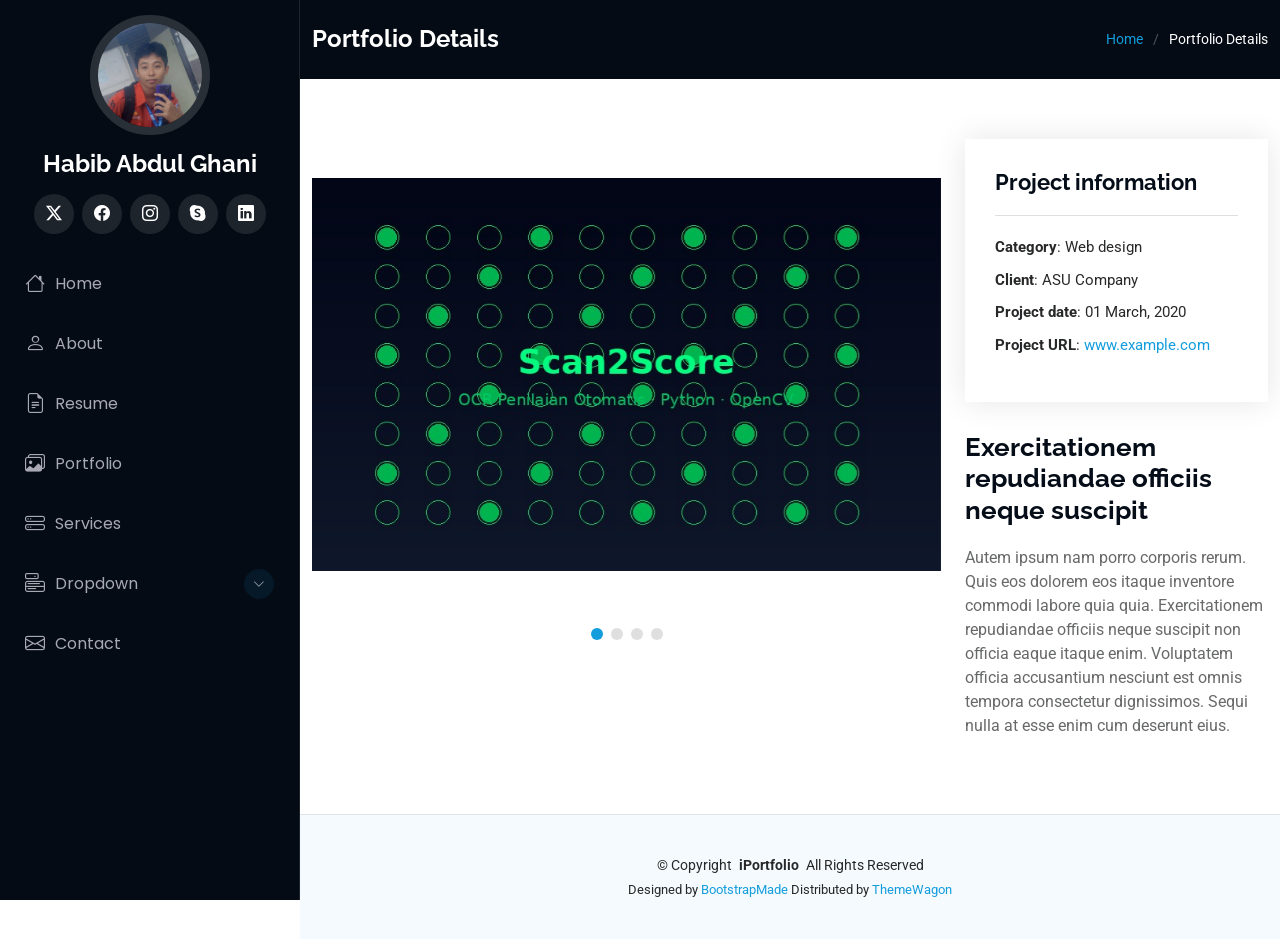
<file: portfolio-details.html>
<!DOCTYPE html>
<html lang="en">

<head>
  <meta charset="utf-8">
  <meta content="width=device-width, initial-scale=1.0" name="viewport">
  <title>Portfolio Details - iPortfolio Bootstrap Template</title>
  <meta content="" name="description">
  <meta content="" name="keywords">

  <!-- Favicons -->
  <link href="assets/img/favicon.png" rel="icon">
  <link href="assets/img/apple-touch-icon.png" rel="apple-touch-icon">

  <!-- Fonts -->
  <link href="https://fonts.googleapis.com" rel="preconnect">
  <link href="https://fonts.gstatic.com" rel="preconnect" crossorigin>
  <link href="https://fonts.googleapis.com/css2?family=Roboto:ital,wght@0,100;0,300;0,400;0,500;0,700;0,900;1,100;1,300;1,400;1,500;1,700;1,900&family=Poppins:ital,wght@0,100;0,200;0,300;0,400;0,500;0,600;0,700;0,800;0,900;1,100;1,200;1,300;1,400;1,500;1,600;1,700;1,800;1,900&family=Raleway:ital,wght@0,100;0,200;0,300;0,400;0,500;0,600;0,700;0,800;0,900;1,100;1,200;1,300;1,400;1,500;1,600;1,700;1,800;1,900&display=swap" rel="stylesheet">

  <!-- Vendor CSS Files -->
  <link href="assets/vendor/bootstrap/css/bootstrap.min.css" rel="stylesheet">
  <link href="assets/vendor/bootstrap-icons/bootstrap-icons.css" rel="stylesheet">
  <link href="assets/vendor/aos/aos.css" rel="stylesheet">
  <link href="assets/vendor/glightbox/css/glightbox.min.css" rel="stylesheet">
  <link href="assets/vendor/swiper/swiper-bundle.min.css" rel="stylesheet">

  <!-- Main CSS File -->
  <link href="assets/css/main.css" rel="stylesheet">

  <!-- =======================================================
  * Template Name: iPortfolio
  * Template URL: https://bootstrapmade.com/iportfolio-bootstrap-portfolio-websites-template/
  * Updated: Jun 29 2024 with Bootstrap v5.3.3
  * Author: BootstrapMade.com
  * License: https://bootstrapmade.com/license/
  ======================================================== -->
</head>

<body class="portfolio-details-page">

  <header id="header" class="header dark-background d-flex flex-column">
    <i class="header-toggle d-xl-none bi bi-list"></i>

    <div class="profile-img">
      <img src="assets/img/my-profile-img.jpg" alt="" class="img-fluid rounded-circle">
    </div>

    <a href="index.html" class="logo d-flex align-items-center justify-content-center">
      <!-- Uncomment the line below if you also wish to use an image logo -->
      <!-- <img src="assets/img/logo.png" alt=""> -->
      <h1 class="sitename">Habib Abdul Ghani</h1>
    </a>

    <div class="social-links text-center">
      <a href="#" class="twitter"><i class="bi bi-twitter-x"></i></a>
      <a href="#" class="facebook"><i class="bi bi-facebook"></i></a>
      <a href="#" class="instagram"><i class="bi bi-instagram"></i></a>
      <a href="#" class="google-plus"><i class="bi bi-skype"></i></a>
      <a href="#" class="linkedin"><i class="bi bi-linkedin"></i></a>
    </div>

    <nav id="navmenu" class="navmenu">
      <ul>
        <li><a href="#hero"><i class="bi bi-house navicon"></i>Home</a></li>
        <li><a href="#about"><i class="bi bi-person navicon"></i> About</a></li>
        <li><a href="#resume"><i class="bi bi-file-earmark-text navicon"></i> Resume</a></li>
        <li><a href="#portfolio"><i class="bi bi-images navicon"></i> Portfolio</a></li>
        <li><a href="#services"><i class="bi bi-hdd-stack navicon"></i> Services</a></li>
        <li class="dropdown"><a href="#"><i class="bi bi-menu-button navicon"></i> <span>Dropdown</span> <i class="bi bi-chevron-down toggle-dropdown"></i></a>
          <ul>
            <li><a href="#">Dropdown 1</a></li>
            <li class="dropdown"><a href="#"><span>Deep Dropdown</span> <i class="bi bi-chevron-down toggle-dropdown"></i></a>
              <ul>
                <li><a href="#">Deep Dropdown 1</a></li>
                <li><a href="#">Deep Dropdown 2</a></li>
                <li><a href="#">Deep Dropdown 3</a></li>
                <li><a href="#">Deep Dropdown 4</a></li>
                <li><a href="#">Deep Dropdown 5</a></li>
              </ul>
            </li>
            <li><a href="#">Dropdown 2</a></li>
            <li><a href="#">Dropdown 3</a></li>
            <li><a href="#">Dropdown 4</a></li>
          </ul>
        </li>
        <li><a href="#contact"><i class="bi bi-envelope navicon"></i> Contact</a></li>
      </ul>
    </nav>

  </header>

  <main class="main">

    <!-- Page Title -->
    <div class="page-title dark-background">
      <div class="container d-lg-flex justify-content-between align-items-center">
        <h1 class="mb-2 mb-lg-0">Portfolio Details</h1>
        <nav class="breadcrumbs">
          <ol>
            <li><a href="index.html">Home</a></li>
            <li class="current">Portfolio Details</li>
          </ol>
        </nav>
      </div>
    </div><!-- End Page Title -->

    <!-- Portfolio Details Section -->
    <section id="portfolio-details" class="portfolio-details section">

      <div class="container" data-aos="fade-up" data-aos-delay="100">

        <div class="row gy-4">

          <div class="col-lg-8">
            <div class="portfolio-details-slider swiper init-swiper">

              <script type="application/json" class="swiper-config">
                {
                  "loop": true,
                  "speed": 600,
                  "autoplay": {
                    "delay": 5000
                  },
                  "slidesPerView": "auto",
                  "pagination": {
                    "el": ".swiper-pagination",
                    "type": "bullets",
                    "clickable": true
                  }
                }
              </script>

              <div class="swiper-wrapper align-items-center">

                <div class="swiper-slide">
                  <img src="assets/img/portfolio/app-1.jpg" alt="">
                </div>

                <div class="swiper-slide">
                  <img src="assets/img/portfolio/product-1.jpg" alt="">
                </div>

                <div class="swiper-slide">
                  <img src="assets/img/portfolio/branding-1.jpg" alt="">
                </div>

                <div class="swiper-slide">
                  <img src="assets/img/portfolio/books-1.jpg" alt="">
                </div>

              </div>
              <div class="swiper-pagination"></div>
            </div>
          </div>

          <div class="col-lg-4">
            <div class="portfolio-info" data-aos="fade-up" data-aos-delay="200">
              <h3>Project information</h3>
              <ul>
                <li><strong>Category</strong>: Web design</li>
                <li><strong>Client</strong>: ASU Company</li>
                <li><strong>Project date</strong>: 01 March, 2020</li>
                <li><strong>Project URL</strong>: <a href="#">www.example.com</a></li>
              </ul>
            </div>
            <div class="portfolio-description" data-aos="fade-up" data-aos-delay="300">
              <h2>Exercitationem repudiandae officiis neque suscipit</h2>
              <p>
                Autem ipsum nam porro corporis rerum. Quis eos dolorem eos itaque inventore commodi labore quia quia. Exercitationem repudiandae officiis neque suscipit non officia eaque itaque enim. Voluptatem officia accusantium nesciunt est omnis tempora consectetur dignissimos. Sequi nulla at esse enim cum deserunt eius.
              </p>
            </div>
          </div>

        </div>

      </div>

    </section><!-- /Portfolio Details Section -->

  </main>

  <footer id="footer" class="footer position-relative light-background">

    <div class="container">
      <div class="copyright text-center ">
        <p>© <span>Copyright</span> <strong class="px-1 sitename">iPortfolio</strong> <span>All Rights Reserved</span></p>
      </div>
      <div class="credits">
        <!-- All the links in the footer should remain intact. -->
        <!-- You can delete the links only if you've purchased the pro version. -->
        <!-- Licensing information: https://bootstrapmade.com/license/ -->
        <!-- Purchase the pro version with working PHP/AJAX contact form: [buy-url] -->
        Designed by <a href="https://bootstrapmade.com/">BootstrapMade</a> Distributed by <a href="https://themewagon.com">ThemeWagon</a>
      </div>
    </div>

  </footer>

  <!-- Scroll Top -->
  <a href="#" id="scroll-top" class="scroll-top d-flex align-items-center justify-content-center"><i class="bi bi-arrow-up-short"></i></a>

  <!-- Preloader -->
  <div id="preloader"></div>

  <!-- Vendor JS Files -->
  <script src="assets/vendor/bootstrap/js/bootstrap.bundle.min.js"></script>
  <script src="assets/vendor/php-email-form/validate.js"></script>
  <script src="assets/vendor/aos/aos.js"></script>
  <script src="assets/vendor/typed.js/typed.umd.js"></script>
  <script src="assets/vendor/purecounter/purecounter_vanilla.js"></script>
  <script src="assets/vendor/waypoints/noframework.waypoints.js"></script>
  <script src="assets/vendor/glightbox/js/glightbox.min.js"></script>
  <script src="assets/vendor/imagesloaded/imagesloaded.pkgd.min.js"></script>
  <script src="assets/vendor/isotope-layout/isotope.pkgd.min.js"></script>
  <script src="assets/vendor/swiper/swiper-bundle.min.js"></script>

  <!-- Main JS File -->
  <script src="assets/js/main.js"></script>

</body>

</html>
</file>
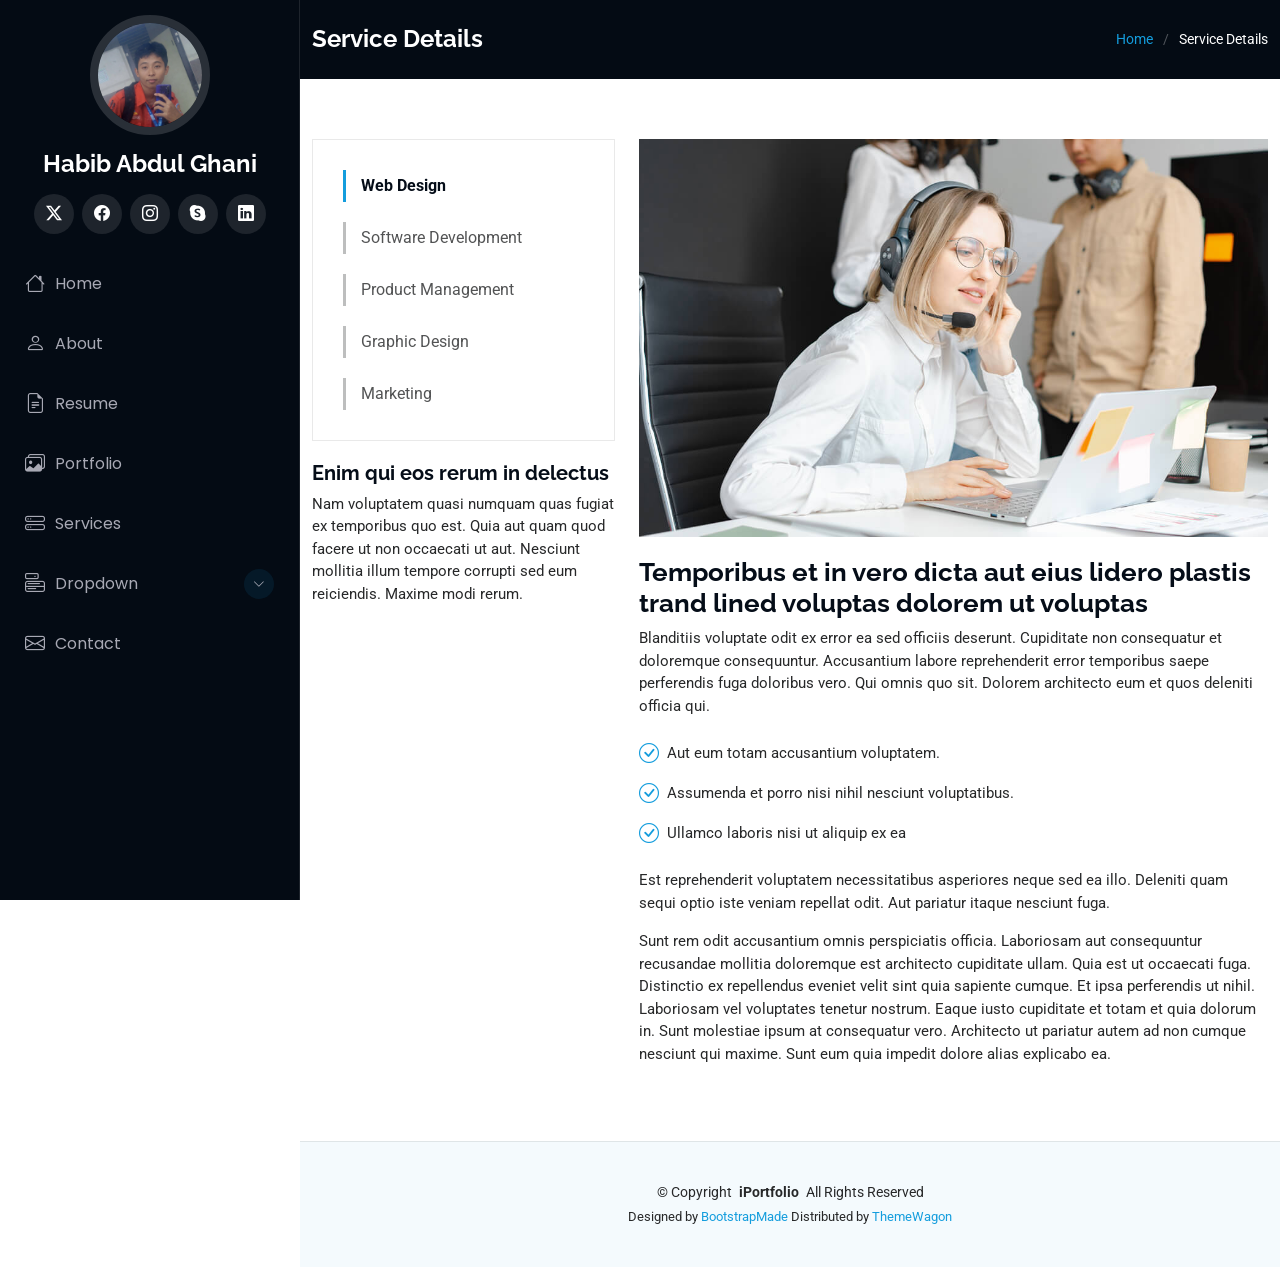
<file: service-details.html>
<!DOCTYPE html>
<html lang="en">

<head>
  <meta charset="utf-8">
  <meta content="width=device-width, initial-scale=1.0" name="viewport">
  <title>Service Details - iPortfolio Bootstrap Template</title>
  <meta content="" name="description">
  <meta content="" name="keywords">

  <!-- Favicons -->
  <link href="assets/img/favicon.png" rel="icon">
  <link href="assets/img/apple-touch-icon.png" rel="apple-touch-icon">

  <!-- Fonts -->
  <link href="https://fonts.googleapis.com" rel="preconnect">
  <link href="https://fonts.gstatic.com" rel="preconnect" crossorigin>
  <link href="https://fonts.googleapis.com/css2?family=Roboto:ital,wght@0,100;0,300;0,400;0,500;0,700;0,900;1,100;1,300;1,400;1,500;1,700;1,900&family=Poppins:ital,wght@0,100;0,200;0,300;0,400;0,500;0,600;0,700;0,800;0,900;1,100;1,200;1,300;1,400;1,500;1,600;1,700;1,800;1,900&family=Raleway:ital,wght@0,100;0,200;0,300;0,400;0,500;0,600;0,700;0,800;0,900;1,100;1,200;1,300;1,400;1,500;1,600;1,700;1,800;1,900&display=swap" rel="stylesheet">

  <!-- Vendor CSS Files -->
  <link href="assets/vendor/bootstrap/css/bootstrap.min.css" rel="stylesheet">
  <link href="assets/vendor/bootstrap-icons/bootstrap-icons.css" rel="stylesheet">
  <link href="assets/vendor/aos/aos.css" rel="stylesheet">
  <link href="assets/vendor/glightbox/css/glightbox.min.css" rel="stylesheet">
  <link href="assets/vendor/swiper/swiper-bundle.min.css" rel="stylesheet">

  <!-- Main CSS File -->
  <link href="assets/css/main.css" rel="stylesheet">

  <!-- =======================================================
  * Template Name: iPortfolio
  * Template URL: https://bootstrapmade.com/iportfolio-bootstrap-portfolio-websites-template/
  * Updated: Jun 29 2024 with Bootstrap v5.3.3
  * Author: BootstrapMade.com
  * License: https://bootstrapmade.com/license/
  ======================================================== -->
</head>

<body class="service-details-page">

  <header id="header" class="header dark-background d-flex flex-column">
    <i class="header-toggle d-xl-none bi bi-list"></i>

    <div class="profile-img">
      <img src="assets/img/my-profile-img.jpg" alt="" class="img-fluid rounded-circle">
    </div>

    <a href="index.html" class="logo d-flex align-items-center justify-content-center">
      <!-- Uncomment the line below if you also wish to use an image logo -->
      <!-- <img src="assets/img/logo.png" alt=""> -->
      <h1 class="sitename">Habib Abdul Ghani</h1>
    </a>

    <div class="social-links text-center">
      <a href="#" class="twitter"><i class="bi bi-twitter-x"></i></a>
      <a href="#" class="facebook"><i class="bi bi-facebook"></i></a>
      <a href="#" class="instagram"><i class="bi bi-instagram"></i></a>
      <a href="#" class="google-plus"><i class="bi bi-skype"></i></a>
      <a href="#" class="linkedin"><i class="bi bi-linkedin"></i></a>
    </div>

    <nav id="navmenu" class="navmenu">
      <ul>
        <li><a href="#hero"><i class="bi bi-house navicon"></i>Home</a></li>
        <li><a href="#about"><i class="bi bi-person navicon"></i> About</a></li>
        <li><a href="#resume"><i class="bi bi-file-earmark-text navicon"></i> Resume</a></li>
        <li><a href="#portfolio"><i class="bi bi-images navicon"></i> Portfolio</a></li>
        <li><a href="#services"><i class="bi bi-hdd-stack navicon"></i> Services</a></li>
        <li class="dropdown"><a href="#"><i class="bi bi-menu-button navicon"></i> <span>Dropdown</span> <i class="bi bi-chevron-down toggle-dropdown"></i></a>
          <ul>
            <li><a href="#">Dropdown 1</a></li>
            <li class="dropdown"><a href="#"><span>Deep Dropdown</span> <i class="bi bi-chevron-down toggle-dropdown"></i></a>
              <ul>
                <li><a href="#">Deep Dropdown 1</a></li>
                <li><a href="#">Deep Dropdown 2</a></li>
                <li><a href="#">Deep Dropdown 3</a></li>
                <li><a href="#">Deep Dropdown 4</a></li>
                <li><a href="#">Deep Dropdown 5</a></li>
              </ul>
            </li>
            <li><a href="#">Dropdown 2</a></li>
            <li><a href="#">Dropdown 3</a></li>
            <li><a href="#">Dropdown 4</a></li>
          </ul>
        </li>
        <li><a href="#contact"><i class="bi bi-envelope navicon"></i> Contact</a></li>
      </ul>
    </nav>

  </header>

  <main class="main">

    <!-- Page Title -->
    <div class="page-title dark-background">
      <div class="container d-lg-flex justify-content-between align-items-center">
        <h1 class="mb-2 mb-lg-0">Service Details</h1>
        <nav class="breadcrumbs">
          <ol>
            <li><a href="index.html">Home</a></li>
            <li class="current">Service Details</li>
          </ol>
        </nav>
      </div>
    </div><!-- End Page Title -->

    <!-- Service Details Section -->
    <section id="service-details" class="service-details section">

      <div class="container">

        <div class="row gy-4">

          <div class="col-lg-4" data-aos="fade-up" data-aos-delay="100">
            <div class="services-list">
              <a href="#" class="active">Web Design</a>
              <a href="#">Software Development</a>
              <a href="#">Product Management</a>
              <a href="#">Graphic Design</a>
              <a href="#">Marketing</a>
            </div>

            <h4>Enim qui eos rerum in delectus</h4>
            <p>Nam voluptatem quasi numquam quas fugiat ex temporibus quo est. Quia aut quam quod facere ut non occaecati ut aut. Nesciunt mollitia illum tempore corrupti sed eum reiciendis. Maxime modi rerum.</p>
          </div>

          <div class="col-lg-8" data-aos="fade-up" data-aos-delay="200">
            <img src="assets/img/services.jpg" alt="" class="img-fluid services-img">
            <h3>Temporibus et in vero dicta aut eius lidero plastis trand lined voluptas dolorem ut voluptas</h3>
            <p>
              Blanditiis voluptate odit ex error ea sed officiis deserunt. Cupiditate non consequatur et doloremque consequuntur. Accusantium labore reprehenderit error temporibus saepe perferendis fuga doloribus vero. Qui omnis quo sit. Dolorem architecto eum et quos deleniti officia qui.
            </p>
            <ul>
              <li><i class="bi bi-check-circle"></i> <span>Aut eum totam accusantium voluptatem.</span></li>
              <li><i class="bi bi-check-circle"></i> <span>Assumenda et porro nisi nihil nesciunt voluptatibus.</span></li>
              <li><i class="bi bi-check-circle"></i> <span>Ullamco laboris nisi ut aliquip ex ea</span></li>
            </ul>
            <p>
              Est reprehenderit voluptatem necessitatibus asperiores neque sed ea illo. Deleniti quam sequi optio iste veniam repellat odit. Aut pariatur itaque nesciunt fuga.
            </p>
            <p>
              Sunt rem odit accusantium omnis perspiciatis officia. Laboriosam aut consequuntur recusandae mollitia doloremque est architecto cupiditate ullam. Quia est ut occaecati fuga. Distinctio ex repellendus eveniet velit sint quia sapiente cumque. Et ipsa perferendis ut nihil. Laboriosam vel voluptates tenetur nostrum. Eaque iusto cupiditate et totam et quia dolorum in. Sunt molestiae ipsum at consequatur vero. Architecto ut pariatur autem ad non cumque nesciunt qui maxime. Sunt eum quia impedit dolore alias explicabo ea.
            </p>
          </div>

        </div>

      </div>

    </section><!-- /Service Details Section -->

  </main>

  <footer id="footer" class="footer position-relative light-background">

    <div class="container">
      <div class="copyright text-center ">
        <p>© <span>Copyright</span> <strong class="px-1 sitename">iPortfolio</strong> <span>All Rights Reserved</span></p>
      </div>
      <div class="credits">
        <!-- All the links in the footer should remain intact. -->
        <!-- You can delete the links only if you've purchased the pro version. -->
        <!-- Licensing information: https://bootstrapmade.com/license/ -->
        <!-- Purchase the pro version with working PHP/AJAX contact form: [buy-url] -->
        Designed by <a href="https://bootstrapmade.com/">BootstrapMade</a> Distributed by <a href="https://themewagon.com">ThemeWagon</a>
      </div>
    </div>

  </footer>

  <!-- Scroll Top -->
  <a href="#" id="scroll-top" class="scroll-top d-flex align-items-center justify-content-center"><i class="bi bi-arrow-up-short"></i></a>

  <!-- Preloader -->
  <div id="preloader"></div>

  <!-- Vendor JS Files -->
  <script src="assets/vendor/bootstrap/js/bootstrap.bundle.min.js"></script>
  <script src="assets/vendor/php-email-form/validate.js"></script>
  <script src="assets/vendor/aos/aos.js"></script>
  <script src="assets/vendor/typed.js/typed.umd.js"></script>
  <script src="assets/vendor/purecounter/purecounter_vanilla.js"></script>
  <script src="assets/vendor/waypoints/noframework.waypoints.js"></script>
  <script src="assets/vendor/glightbox/js/glightbox.min.js"></script>
  <script src="assets/vendor/imagesloaded/imagesloaded.pkgd.min.js"></script>
  <script src="assets/vendor/isotope-layout/isotope.pkgd.min.js"></script>
  <script src="assets/vendor/swiper/swiper-bundle.min.js"></script>

  <!-- Main JS File -->
  <script src="assets/js/main.js"></script>

</body>

</html>
</file>
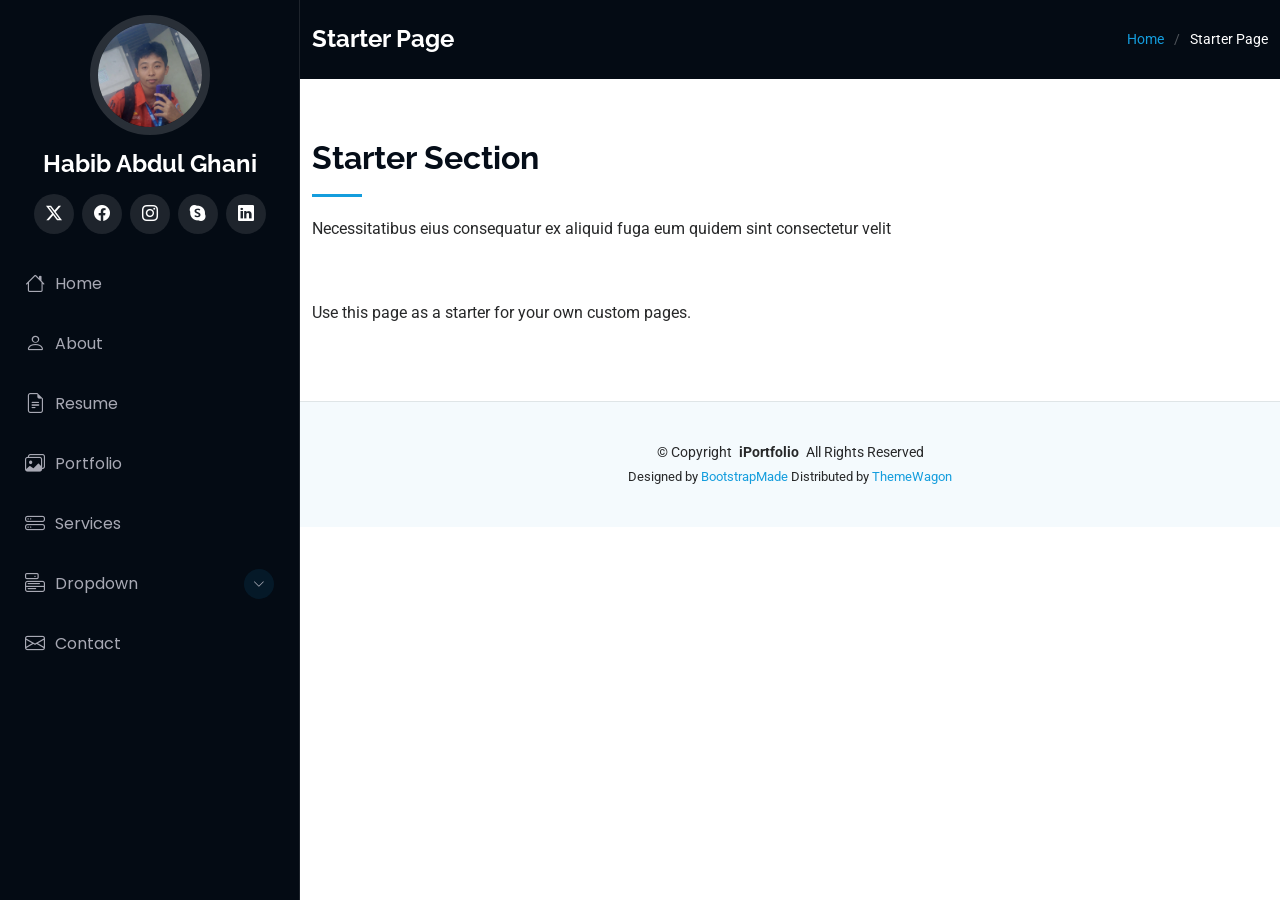
<file: starter-page.html>
<!DOCTYPE html>
<html lang="en">

<head>
  <meta charset="utf-8">
  <meta content="width=device-width, initial-scale=1.0" name="viewport">
  <title>Starter Page - iPortfolio Bootstrap Template</title>
  <meta content="" name="description">
  <meta content="" name="keywords">

  <!-- Favicons -->
  <link href="assets/img/favicon.png" rel="icon">
  <link href="assets/img/apple-touch-icon.png" rel="apple-touch-icon">

  <!-- Fonts -->
  <link href="https://fonts.googleapis.com" rel="preconnect">
  <link href="https://fonts.gstatic.com" rel="preconnect" crossorigin>
  <link href="https://fonts.googleapis.com/css2?family=Roboto:ital,wght@0,100;0,300;0,400;0,500;0,700;0,900;1,100;1,300;1,400;1,500;1,700;1,900&family=Poppins:ital,wght@0,100;0,200;0,300;0,400;0,500;0,600;0,700;0,800;0,900;1,100;1,200;1,300;1,400;1,500;1,600;1,700;1,800;1,900&family=Raleway:ital,wght@0,100;0,200;0,300;0,400;0,500;0,600;0,700;0,800;0,900;1,100;1,200;1,300;1,400;1,500;1,600;1,700;1,800;1,900&display=swap" rel="stylesheet">

  <!-- Vendor CSS Files -->
  <link href="assets/vendor/bootstrap/css/bootstrap.min.css" rel="stylesheet">
  <link href="assets/vendor/bootstrap-icons/bootstrap-icons.css" rel="stylesheet">
  <link href="assets/vendor/aos/aos.css" rel="stylesheet">
  <link href="assets/vendor/glightbox/css/glightbox.min.css" rel="stylesheet">
  <link href="assets/vendor/swiper/swiper-bundle.min.css" rel="stylesheet">

  <!-- Main CSS File -->
  <link href="assets/css/main.css" rel="stylesheet">

  <!-- =======================================================
  * Template Name: iPortfolio
  * Template URL: https://bootstrapmade.com/iportfolio-bootstrap-portfolio-websites-template/
  * Updated: Jun 29 2024 with Bootstrap v5.3.3
  * Author: BootstrapMade.com
  * License: https://bootstrapmade.com/license/
  ======================================================== -->
</head>

<body class="starter-page-page">

  <header id="header" class="header dark-background d-flex flex-column">
    <i class="header-toggle d-xl-none bi bi-list"></i>

    <div class="profile-img">
      <img src="assets/img/my-profile-img.jpg" alt="" class="img-fluid rounded-circle">
    </div>

    <a href="index.html" class="logo d-flex align-items-center justify-content-center">
      <!-- Uncomment the line below if you also wish to use an image logo -->
      <!-- <img src="assets/img/logo.png" alt=""> -->
      <h1 class="sitename">Habib Abdul Ghani</h1>
    </a>

    <div class="social-links text-center">
      <a href="#" class="twitter"><i class="bi bi-twitter-x"></i></a>
      <a href="#" class="facebook"><i class="bi bi-facebook"></i></a>
      <a href="#" class="instagram"><i class="bi bi-instagram"></i></a>
      <a href="#" class="google-plus"><i class="bi bi-skype"></i></a>
      <a href="#" class="linkedin"><i class="bi bi-linkedin"></i></a>
    </div>

    <nav id="navmenu" class="navmenu">
      <ul>
        <li><a href="#hero"><i class="bi bi-house navicon"></i>Home</a></li>
        <li><a href="#about"><i class="bi bi-person navicon"></i> About</a></li>
        <li><a href="#resume"><i class="bi bi-file-earmark-text navicon"></i> Resume</a></li>
        <li><a href="#portfolio"><i class="bi bi-images navicon"></i> Portfolio</a></li>
        <li><a href="#services"><i class="bi bi-hdd-stack navicon"></i> Services</a></li>
        <li class="dropdown"><a href="#"><i class="bi bi-menu-button navicon"></i> <span>Dropdown</span> <i class="bi bi-chevron-down toggle-dropdown"></i></a>
          <ul>
            <li><a href="#">Dropdown 1</a></li>
            <li class="dropdown"><a href="#"><span>Deep Dropdown</span> <i class="bi bi-chevron-down toggle-dropdown"></i></a>
              <ul>
                <li><a href="#">Deep Dropdown 1</a></li>
                <li><a href="#">Deep Dropdown 2</a></li>
                <li><a href="#">Deep Dropdown 3</a></li>
                <li><a href="#">Deep Dropdown 4</a></li>
                <li><a href="#">Deep Dropdown 5</a></li>
              </ul>
            </li>
            <li><a href="#">Dropdown 2</a></li>
            <li><a href="#">Dropdown 3</a></li>
            <li><a href="#">Dropdown 4</a></li>
          </ul>
        </li>
        <li><a href="#contact"><i class="bi bi-envelope navicon"></i> Contact</a></li>
      </ul>
    </nav>

  </header>

  <main class="main">

    <!-- Page Title -->
    <div class="page-title dark-background">
      <div class="container d-lg-flex justify-content-between align-items-center">
        <h1 class="mb-2 mb-lg-0">Starter Page</h1>
        <nav class="breadcrumbs">
          <ol>
            <li><a href="index.html">Home</a></li>
            <li class="current">Starter Page</li>
          </ol>
        </nav>
      </div>
    </div><!-- End Page Title -->

    <!-- Starter Section Section -->
    <section id="starter-section" class="starter-section section">

      <!-- Section Title -->
      <div class="container section-title" data-aos="fade-up">
        <h2>Starter Section</h2>
        <p>Necessitatibus eius consequatur ex aliquid fuga eum quidem sint consectetur velit</p>
      </div><!-- End Section Title -->

      <div class="container" data-aos="fade-up">
        <p>Use this page as a starter for your own custom pages.</p>
      </div>

    </section><!-- /Starter Section Section -->

  </main>

  <footer id="footer" class="footer position-relative light-background">

    <div class="container">
      <div class="copyright text-center ">
        <p>© <span>Copyright</span> <strong class="px-1 sitename">iPortfolio</strong> <span>All Rights Reserved</span></p>
      </div>
      <div class="credits">
        <!-- All the links in the footer should remain intact. -->
        <!-- You can delete the links only if you've purchased the pro version. -->
        <!-- Licensing information: https://bootstrapmade.com/license/ -->
        <!-- Purchase the pro version with working PHP/AJAX contact form: [buy-url] -->
        Designed by <a href="https://bootstrapmade.com/">BootstrapMade</a> Distributed by <a href="https://themewagon.com">ThemeWagon</a>
      </div>
    </div>

  </footer>

  <!-- Scroll Top -->
  <a href="#" id="scroll-top" class="scroll-top d-flex align-items-center justify-content-center"><i class="bi bi-arrow-up-short"></i></a>

  <!-- Preloader -->
  <div id="preloader"></div>

  <!-- Vendor JS Files -->
  <script src="assets/vendor/bootstrap/js/bootstrap.bundle.min.js"></script>
  <script src="assets/vendor/php-email-form/validate.js"></script>
  <script src="assets/vendor/aos/aos.js"></script>
  <script src="assets/vendor/typed.js/typed.umd.js"></script>
  <script src="assets/vendor/purecounter/purecounter_vanilla.js"></script>
  <script src="assets/vendor/waypoints/noframework.waypoints.js"></script>
  <script src="assets/vendor/glightbox/js/glightbox.min.js"></script>
  <script src="assets/vendor/imagesloaded/imagesloaded.pkgd.min.js"></script>
  <script src="assets/vendor/isotope-layout/isotope.pkgd.min.js"></script>
  <script src="assets/vendor/swiper/swiper-bundle.min.js"></script>

  <!-- Main JS File -->
  <script src="assets/js/main.js"></script>

</body>

</html>
</file>
<file: assets/css/main.css>
/**
* Template Name: iPortfolio
* Template URL: https://bootstrapmade.com/iportfolio-bootstrap-portfolio-websites-template/
* Updated: Jun 29 2024 with Bootstrap v5.3.3
* Author: BootstrapMade.com
* License: https://bootstrapmade.com/license/
*/

/*--------------------------------------------------------------
# Font & Color Variables
# Help: https://bootstrapmade.com/color-system/
--------------------------------------------------------------*/
/* Fonts */
:root {
  --default-font: "Roboto",  system-ui, -apple-system, "Segoe UI", Roboto, "Helvetica Neue", Arial, "Noto Sans", "Liberation Sans", sans-serif, "Apple Color Emoji", "Segoe UI Emoji", "Segoe UI Symbol", "Noto Color Emoji";
  --heading-font: "Raleway",  sans-serif;
  --nav-font: "Poppins",  sans-serif;
}

/* Global Colors - The following color variables are used throughout the website. Updating them here will change the color scheme of the entire website */
:root { 
  --background-color: #ffffff; /* Background color for the entire website, including individual sections */
  --default-color: #272829; /* Default color used for the majority of the text content across the entire website */
  --heading-color: #050d18; /* Color for headings, subheadings and title throughout the website */
  --accent-color: #149ddd; /* Accent color that represents your brand on the website. It's used for buttons, links, and other elements that need to stand out */
  --surface-color: #ffffff; /* The surface color is used as a background of boxed elements within sections, such as cards, icon boxes, or other elements that require a visual separation from the global background. */
  --contrast-color: #ffffff; /* Contrast color for text, ensuring readability against backgrounds of accent, heading, or default colors. */
}

/* Nav Menu Colors - The following color variables are used specifically for the navigation menu. They are separate from the global colors to allow for more customization options */
:root {
  --nav-color: #a8a9b4;  /* The default color of the main navmenu links */
  --nav-hover-color: #ffffff; /* Applied to main navmenu links when they are hovered over or active */
  --nav-mobile-background-color: #040b14; /* Used as the background color for mobile navigation menu */
  --nav-dropdown-background-color: #040b14; /* Used as the background color for dropdown items that appear when hovering over primary navigation items */
  --nav-dropdown-color: #a8a9b4; /* Used for navigation links of the dropdown items in the navigation menu. */
  --nav-dropdown-hover-color: #ffffff; /* Similar to --nav-hover-color, this color is applied to dropdown navigation links when they are hovered over. */
}

/* Color Presets - These classes override global colors when applied to any section or element, providing reuse of the sam color scheme. */

.light-background {
  --background-color: #f4fafd;
  --surface-color: #ffffff;
}

.dark-background {
  --background-color: #040b14;
  --default-color: #ffffff;
  --heading-color: #ffffff;
  --surface-color: #151f2b;
  --contrast-color: #ffffff;
}

/* Smooth scroll */
:root {
  scroll-behavior: smooth;
}

/*--------------------------------------------------------------
# General Styling & Shared Classes
--------------------------------------------------------------*/
body {
  color: var(--default-color);
  background-color: var(--background-color);
  font-family: var(--default-font);
}

a {
  color: var(--accent-color);
  text-decoration: none;
  transition: 0.3s;
}

a:hover {
  color: color-mix(in srgb, var(--accent-color), transparent 25%);
  text-decoration: none;
}

h1,
h2,
h3,
h4,
h5,
h6 {
  color: var(--heading-color);
  font-family: var(--heading-font);
}

/* PHP Email Form Messages
------------------------------*/
.php-email-form .error-message {
  display: none;
  background: #df1529;
  color: #ffffff;
  text-align: left;
  padding: 15px;
  margin-bottom: 24px;
  font-weight: 600;
}

.php-email-form .sent-message {
  display: none;
  color: #ffffff;
  background: #059652;
  text-align: center;
  padding: 15px;
  margin-bottom: 24px;
  font-weight: 600;
}

.php-email-form .loading {
  display: none;
  background: var(--surface-color);
  text-align: center;
  padding: 15px;
  margin-bottom: 24px;
}

.php-email-form .loading:before {
  content: "";
  display: inline-block;
  border-radius: 50%;
  width: 24px;
  height: 24px;
  margin: 0 10px -6px 0;
  border: 3px solid var(--accent-color);
  border-top-color: var(--surface-color);
  animation: php-email-form-loading 1s linear infinite;
}

@keyframes php-email-form-loading {
  0% {
    transform: rotate(0deg);
  }

  100% {
    transform: rotate(360deg);
  }
}

/*--------------------------------------------------------------
# Global Header
--------------------------------------------------------------*/
.header {
  color: var(--default-color);
  background-color: var(--background-color);
  position: fixed;
  top: 0;
  left: 0;
  bottom: 0;
  padding: 0 15px;
  width: 300px;
  transition: all ease-in-out 0.3s;
  overflow-y: auto;
  z-index: 997;
  border-right: 1px solid color-mix(in srgb, var(--default-color), transparent 90%);
}

.header .profile-img img {
  margin: 15px auto;
  display: block;
  width: 120px;
  border: 8px solid color-mix(in srgb, var(--default-color), transparent 85%);
}

.header .logo {
  line-height: 1;
  margin-bottom: 15px;
}

.header .logo img {
  max-height: 32px;
  margin-right: 8px;
}

.header .logo h1 {
  font-size: 24px;
  margin: 0;
  font-weight: 700;
  color: var(--heading-color);
}

.header .social-links {
  margin: 0 0 20px 0;
}

.header .social-links a {
  font-size: 16px;
  display: inline-flex;
  align-items: center;
  justify-content: center;
  background: color-mix(in srgb, var(--default-color), transparent 90%);
  color: var(--default-color);
  margin: 0 2px;
  border-radius: 50%;
  text-align: center;
  width: 40px;
  height: 40px;
  transition: 0.3s;
}

.header .social-links a:hover {
  color: var(--contrast-color);
  background: var(--accent-color);
}

@media (min-width: 1200px) {

  .header~main,
  .header~#footer {
    margin-left: 300px;
  }
}

@media (max-width: 1199px) {
  .header {
    left: -100%;
  }
}

.header.header-show {
  left: 0;
}

.header .header-toggle {
  color: var(--contrast-color);
  background-color: var(--accent-color);
  font-size: 22px;
  display: flex;
  align-items: center;
  justify-content: center;
  width: 40px;
  height: 40px;
  border-radius: 50%;
  cursor: pointer;
  position: fixed;
  top: 15px;
  right: 15px;
  z-index: 9999;
  transition: background-color 0.3s;
}

.header .header-toggle:hover {
  color: var(--contrast-color);
  background-color: color-mix(in srgb, var(--accent-color) 90%, white 15%);
}

/*--------------------------------------------------------------
# Navigation Menu
--------------------------------------------------------------*/
.mobile-nav-toggle {
  display: none;
}

.navmenu {
  padding: 0;
  z-index: 9997;
}

.navmenu ul {
  list-style: none;
  padding: 0 0 20px 0;
  margin: 0;
}

.navmenu a,
.navmenu a:focus {
  color: var(--nav-color);
  padding: 15px 10px;
  font-family: var(--nav-font);
  font-size: 16px;
  font-weight: 400;
  display: flex;
  align-items: center;
  white-space: nowrap;
  transition: 0.3s;
  width: 100%;
}

.navmenu a .navicon,
.navmenu a:focus .navicon {
  font-size: 20px;
  margin-right: 10px;
}

.navmenu a .toggle-dropdown,
.navmenu a:focus .toggle-dropdown {
  font-size: 12px;
  line-height: 0;
  margin-left: auto;
  width: 30px;
  height: 30px;
  display: flex;
  align-items: center;
  justify-content: center;
  border-radius: 50%;
  transition: 0.3s;
  flex-shrink: 0;
  background-color: color-mix(in srgb, var(--accent-color), transparent 90%);
}

.navmenu a .toggle-dropdown:hover,
.navmenu a:focus .toggle-dropdown:hover {
  background-color: var(--accent-color);
  color: var(--contrast-color);
}

.navmenu a:hover,
.navmenu .active,
.navmenu .active:focus {
  color: var(--nav-hover-color);
}

.navmenu a:hover .navicon,
.navmenu .active .navicon,
.navmenu .active:focus .navicon {
  color: var(--accent-color);
}

.navmenu .active .toggle-dropdown,
.navmenu .active:focus .toggle-dropdown {
  background-color: var(--accent-color);
  color: var(--contrast-color);
  transform: rotate(180deg);
}

.navmenu .dropdown {
  display: block;
}

.navmenu .dropdown a,
.navmenu .dropdown a:focus {
  color: var(--nav-dropdown-color);
}

.navmenu .dropdown a:hover,
.navmenu .dropdown .active,
.navmenu .dropdown .active:focus {
  color: var(--nav-dropdown-hover-color);
}

.navmenu .dropdown ul {
  position: static;
  display: none;
  z-index: 99;
  padding: 5px 10px;
  margin: 5px 10px;
  background-color: var(--nav-dropdown-background-color);
  border: 1px solid color-mix(in srgb, var(--default-color), transparent 90%);
  box-shadow: none;
  transition: all 0.5s ease-in-out;
}

.navmenu .dropdown ul ul {
  background-color: rgba(33, 37, 41, 0.1);
}

.navmenu .dropdown>.dropdown-active {
  display: block;
  background-color: rgba(33, 37, 41, 0.03);
}

/*--------------------------------------------------------------
# Global Footer
--------------------------------------------------------------*/
.footer {
  color: var(--default-color);
  background-color: var(--background-color);
  font-size: 14px;
  padding: 40px 0;
  position: relative;
  border-top: 1px solid color-mix(in srgb, var(--default-color), transparent 90%);
}

.footer .copyright p {
  margin-bottom: 0;
}

.footer .credits {
  margin-top: 4px;
  font-size: 13px;
  text-align: center;
}

/*--------------------------------------------------------------
# Preloader
--------------------------------------------------------------*/
#preloader {
  position: fixed;
  inset: 0;
  z-index: 999999;
  overflow: hidden;
  background: var(--background-color);
  transition: all 0.6s ease-out;
}

#preloader:before {
  content: "";
  position: fixed;
  top: calc(50% - 30px);
  left: calc(50% - 30px);
  border: 6px solid #ffffff;
  border-color: var(--accent-color) transparent var(--accent-color) transparent;
  border-radius: 50%;
  width: 60px;
  height: 60px;
  animation: animate-preloader 1.5s linear infinite;
}

@keyframes animate-preloader {
  0% {
    transform: rotate(0deg);
  }

  100% {
    transform: rotate(360deg);
  }
}

/*--------------------------------------------------------------
# Scroll Top Button
--------------------------------------------------------------*/
.scroll-top {
  position: fixed;
  visibility: hidden;
  opacity: 0;
  right: 15px;
  bottom: -15px;
  z-index: 99999;
  background-color: var(--accent-color);
  width: 44px;
  height: 44px;
  border-radius: 50px;
  transition: all 0.4s;
}

.scroll-top i {
  font-size: 24px;
  color: var(--contrast-color);
  line-height: 0;
}

.scroll-top:hover {
  background-color: color-mix(in srgb, var(--accent-color), transparent 20%);
  color: var(--contrast-color);
}

.scroll-top.active {
  visibility: visible;
  opacity: 1;
  bottom: 15px;
}

/*--------------------------------------------------------------
# Disable aos animation delay on mobile devices
--------------------------------------------------------------*/
@media screen and (max-width: 768px) {
  [data-aos-delay] {
    transition-delay: 0 !important;
  }
}

/*--------------------------------------------------------------
# Global Page Titles & Breadcrumbs
--------------------------------------------------------------*/
.page-title {
  color: var(--default-color);
  background-color: var(--background-color);
  padding: 25px 0;
  position: relative;
}

.page-title h1 {
  font-size: 24px;
  font-weight: 700;
}

.page-title .breadcrumbs ol {
  display: flex;
  flex-wrap: wrap;
  list-style: none;
  padding: 0;
  margin: 0;
  font-size: 14px;
  font-weight: 400;
}

.page-title .breadcrumbs ol li+li {
  padding-left: 10px;
}

.page-title .breadcrumbs ol li+li::before {
  content: "/";
  display: inline-block;
  padding-right: 10px;
  color: color-mix(in srgb, var(--default-color), transparent 70%);
}

/*--------------------------------------------------------------
# Global Sections
--------------------------------------------------------------*/
section,
.section {
  color: var(--default-color);
  background-color: var(--background-color);
  padding: 60px 0;
  overflow: clip;
}

/*--------------------------------------------------------------
# Global Section Titles
--------------------------------------------------------------*/
.section-title {
  padding-bottom: 60px;
  position: relative;
}

.section-title h2 {
  font-size: 32px;
  font-weight: 700;
  margin-bottom: 20px;
  padding-bottom: 20px;
  position: relative;
}

.section-title h2:after {
  content: "";
  position: absolute;
  display: block;
  width: 50px;
  height: 3px;
  background: var(--accent-color);
  left: 0;
  bottom: 0;
}

.section-title p {
  margin-bottom: 0;
}

/*--------------------------------------------------------------
# Hero Section
--------------------------------------------------------------*/
.hero {
  width: 100%;
  min-height: 100vh;
  position: relative;
  padding: 80px 0;
  display: flex;
  align-items: center;
  justify-content: center;
}

.hero img {
  position: absolute;
  inset: 0;
  display: block;
  width: 100%;
  height: 100%;
  object-fit: cover;
  z-index: 1;
}

.hero:before {
  content: "";
  background: color-mix(in srgb, var(--background-color), transparent 70%);
  position: absolute;
  inset: 0;
  z-index: 2;
}

.hero .container {
  position: relative;
  z-index: 3;
}

.hero h2 {
  margin: 0;
  font-size: 64px;
  font-weight: 700;
}

.hero p {
  margin: 5px 0 0 0;
  font-size: 26px;
}

.hero p span {
  letter-spacing: 1px;
  border-bottom: 2px solid var(--accent-color);
}

.hero .social-links {
  margin-top: 25px;
}

.hero .social-links a {
  font-size: 24px;
  display: inline-block;
  color: color-mix(in srgb, var(--default-color), transparent 50%);
  line-height: 1;
  margin-right: 20px;
  transition: 0.3s;
}

.hero .social-links a:hover {
  color: var(--accent-color);
}

@media (max-width: 768px) {
  .hero h2 {
    font-size: 32px;
  }

  .hero p {
    font-size: 20px;
  }
}

/*--------------------------------------------------------------
# About Section
--------------------------------------------------------------*/
.about .content h2 {
  font-weight: 700;
  font-size: 24px;
}

.about .content ul {
  list-style: none;
  padding: 0;
}

.about .content ul li {
  margin-bottom: 20px;
  display: flex;
  align-items: center;
}

.about .content ul strong {
  margin-right: 10px;
}

.about .content ul i {
  font-size: 16px;
  margin-right: 5px;
  color: var(--accent-color);
  line-height: 0;
}

/*--------------------------------------------------------------
# Stats Section
--------------------------------------------------------------*/
.stats .stats-item {
  padding: 30px;
  width: 100%;
}

.stats .stats-item i {
  color: var(--accent-color);
  display: block;
  font-size: 44px;
  float: left;
  line-height: 0;
}

.stats .stats-item .purecounter {
  color: var(--heading-color);
  font-size: 48px;
  line-height: 40px;
  display: block;
  font-weight: 700;
  margin-left: 60px;
}

.stats .stats-item p {
  color: color-mix(in srgb, var(--default-color), transparent 40%);
  padding: 15px 0 0 0;
  margin: 0 0 0 60px;
  font-family: var(--heading-font);
  font-size: 14px;
}

/*--------------------------------------------------------------
# Skills Section
--------------------------------------------------------------*/
.skills .progress {
  height: 60px;
  display: block;
  background: none;
  border-radius: 0;
}

.skills .progress .skill {
  color: var(--heading-color);
  padding: 0;
  margin: 0 0 6px 0;
  text-transform: uppercase;
  display: block;
  font-weight: 600;
  font-family: var(--heading-font);
}

.skills .progress .skill .val {
  float: right;
  font-style: normal;
}

.skills .progress-bar-wrap {
  background: color-mix(in srgb, var(--default-color), transparent 90%);
  height: 10px;
}

.skills .progress-bar {
  width: 1px;
  height: 10px;
  transition: 0.9s;
  background-color: var(--accent-color);
}

/*--------------------------------------------------------------
# Resume Section
--------------------------------------------------------------*/
.resume .resume-title {
  color: var(--heading-color);
  font-size: 26px;
  font-weight: 700;
  margin-top: 20px;
  margin-bottom: 20px;
}

.resume .resume-item {
  padding: 0 0 20px 20px;
  margin-top: -2px;
  border-left: 2px solid var(--accent-color);
  position: relative;
}

.resume .resume-item h4 {
  line-height: 18px;
  font-size: 18px;
  font-weight: 600;
  text-transform: uppercase;
  color: color-mix(in srgb, var(--default-color), transparent 20%);
  margin-bottom: 10px;
}

.resume .resume-item h5 {
  font-size: 16px;
  padding: 5px 15px;
  display: inline-block;
  font-weight: 600;
  margin-bottom: 10px;
}

.resume .resume-item ul {
  padding-left: 20px;
}

.resume .resume-item ul li {
  padding-bottom: 10px;
}

.resume .resume-item:last-child {
  padding-bottom: 0;
}

.resume .resume-item::before {
  content: "";
  position: absolute;
  width: 16px;
  height: 16px;
  border-radius: 50px;
  left: -9px;
  top: 0;
  background: var(--background-color);
  border: 2px solid var(--accent-color);
}

/*--------------------------------------------------------------
# Portfolio Section
--------------------------------------------------------------*/
.portfolio .portfolio-filters {
  padding: 0;
  margin: 0 auto 20px auto;
  list-style: none;
  text-align: center;
}

.portfolio .portfolio-filters li {
  cursor: pointer;
  display: inline-block;
  padding: 0;
  font-size: 14px;
  font-weight: 400;
  margin: 0 10px;
  line-height: 1;
  text-transform: uppercase;
  margin-bottom: 10px;
  transition: all 0.3s ease-in-out;
}

.portfolio .portfolio-filters li:hover,
.portfolio .portfolio-filters li.filter-active {
  color: var(--accent-color);
}

.portfolio .portfolio-filters li:first-child {
  margin-left: 0;
}

.portfolio .portfolio-filters li:last-child {
  margin-right: 0;
}

@media (max-width: 575px) {
  .portfolio .portfolio-filters li {
    font-size: 14px;
    margin: 0 5px;
  }
}

.portfolio .portfolio-content {
  position: relative;
  overflow: hidden;
}

.portfolio .portfolio-content img {
  transition: 0.3s;
}

.portfolio .portfolio-content .portfolio-info {
  opacity: 0;
  position: absolute;
  inset: 0;
  z-index: 3;
  transition: all ease-in-out 0.3s;
  background: rgba(0, 0, 0, 0.6);
  padding: 15px;
}

.portfolio .portfolio-content .portfolio-info h4 {
  font-size: 14px;
  padding: 5px 10px;
  font-weight: 400;
  color: #ffffff;
  display: inline-block;
  background-color: var(--accent-color);
}

.portfolio .portfolio-content .portfolio-info p {
  position: absolute;
  bottom: 10px;
  text-align: center;
  display: inline-block;
  left: 0;
  right: 0;
  font-size: 16px;
  font-weight: 600;
  color: rgba(255, 255, 255, 0.8);
}

.portfolio .portfolio-content .portfolio-info .preview-link,
.portfolio .portfolio-content .portfolio-info .details-link {
  position: absolute;
  left: calc(50% - 40px);
  font-size: 26px;
  top: calc(50% - 14px);
  color: #fff;
  transition: 0.3s;
  line-height: 1.2;
}

.portfolio .portfolio-content .portfolio-info .preview-link:hover,
.portfolio .portfolio-content .portfolio-info .details-link:hover {
  color: var(--accent-color);
}

.portfolio .portfolio-content .portfolio-info .details-link {
  left: 50%;
  font-size: 34px;
  line-height: 0;
}

.portfolio .portfolio-content:hover .portfolio-info {
  opacity: 1;
}

.portfolio .portfolio-content:hover img {
  transform: scale(1.1);
}

/*--------------------------------------------------------------
# Services Section
--------------------------------------------------------------*/
.services .service-item {
  position: relative;
}

.services .service-item .icon {
  background: var(--accent-color);
  display: flex;
  align-items: center;
  justify-content: center;
  width: 54px;
  height: 54px;
  border-radius: 50%;
  transition: 0.5s;
  border: 1px solid var(--accent-color);
  margin-right: 20px;
}

.services .service-item .icon i {
  color: var(--contrast-color);
  font-size: 24px;
  line-height: 0;
}

.services .service-item:hover .icon {
  background: var(--surface-color);
}

.services .service-item:hover .icon i {
  color: var(--accent-color);
}

.services .service-item .title {
  font-weight: 700;
  margin-bottom: 15px;
  font-size: 18px;
}

.services .service-item .title a {
  color: var(--heading-color);
}

.services .service-item .title a:hover {
  color: var(--accent-color);
}

.services .service-item .description {
  line-height: 24px;
  font-size: 14px;
}

/*--------------------------------------------------------------
# Testimonials Section
--------------------------------------------------------------*/
.testimonials .testimonials-carousel,
.testimonials .testimonials-slider {
  overflow: hidden;
}

.testimonials .testimonial-item {
  box-sizing: content-box;
  text-align: center;
  min-height: 320px;
}

.testimonials .testimonial-item .testimonial-img {
  width: 90px;
  border-radius: 50%;
  margin: 0 auto;
}

.testimonials .testimonial-item h3 {
  font-size: 18px;
  font-weight: bold;
  margin: 10px 0 5px 0;
}

.testimonials .testimonial-item h4 {
  font-size: 14px;
  color: color-mix(in srgb, var(--default-color), transparent 20%);
  margin: 0;
}

.testimonials .testimonial-item .quote-icon-left,
.testimonials .testimonial-item .quote-icon-right {
  color: color-mix(in srgb, var(--accent-color), transparent 40%);
  font-size: 26px;
  line-height: 0;
}

.testimonials .testimonial-item .quote-icon-left {
  display: inline-block;
  left: -5px;
  position: relative;
}

.testimonials .testimonial-item .quote-icon-right {
  display: inline-block;
  right: -5px;
  position: relative;
  top: 10px;
  transform: scale(-1, -1);
}

.testimonials .testimonial-item p {
  font-style: italic;
  margin: 0 15px 15px 15px;
  padding: 20px;
  background-color: var(--surface-color);
  position: relative;
  margin-bottom: 35px;
  border-radius: 6px;
  box-shadow: 0px 2px 15px rgba(0, 0, 0, 0.1);
}

.testimonials .testimonial-item p::after {
  content: "";
  width: 0;
  height: 0;
  border-top: 20px solid var(--surface-color);
  border-right: 20px solid transparent;
  border-left: 20px solid transparent;
  position: absolute;
  bottom: -20px;
  left: calc(50% - 20px);
}

.testimonials .swiper-wrapper {
  height: auto;
}

.testimonials .swiper-pagination {
  margin-top: 40px;
  position: relative;
}

.testimonials .swiper-pagination .swiper-pagination-bullet {
  width: 12px;
  height: 12px;
  background-color: var(--background-color);
  opacity: 1;
  border: 1px solid var(--accent-color);
}

.testimonials .swiper-pagination .swiper-pagination-bullet-active {
  background-color: var(--accent-color);
}

/*--------------------------------------------------------------
# Contact Section
--------------------------------------------------------------*/
.contact .info-wrap {
  background-color: var(--surface-color);
  box-shadow: 0px 0px 20px rgba(0, 0, 0, 0.1);
  padding: 30px;
}

@media (max-width: 575px) {
  .contact .info-wrap {
    padding: 20px;
  }
}

.contact .info-item {
  margin-bottom: 40px;
}

.contact .info-item i {
  font-size: 20px;
  color: var(--accent-color);
  background: color-mix(in srgb, var(--accent-color), transparent 92%);
  width: 44px;
  height: 44px;
  display: flex;
  justify-content: center;
  align-items: center;
  border-radius: 50px;
  transition: all 0.3s ease-in-out;
  margin-right: 15px;
}

.contact .info-item h3 {
  padding: 0;
  font-size: 18px;
  font-weight: 700;
  margin-bottom: 5px;
}

.contact .info-item p {
  padding: 0;
  margin-bottom: 0;
  font-size: 14px;
}

.contact .info-item:hover i {
  background: var(--accent-color);
  color: var(--contrast-color);
}

.contact .php-email-form {
  background-color: var(--surface-color);
  height: 100%;
  padding: 30px;
  box-shadow: 0px 0px 20px rgba(0, 0, 0, 0.1);
}

@media (max-width: 575px) {
  .contact .php-email-form {
    padding: 20px;
  }
}

.contact .php-email-form input[type=text],
.contact .php-email-form input[type=email],
.contact .php-email-form textarea {
  font-size: 14px;
  padding: 10px 15px;
  box-shadow: none;
  border-radius: 0;
  color: var(--default-color);
  background-color: var(--surface-color);
  border-color: color-mix(in srgb, var(--default-color), transparent 80%);
}

.contact .php-email-form input[type=text]:focus,
.contact .php-email-form input[type=email]:focus,
.contact .php-email-form textarea:focus {
  border-color: var(--accent-color);
}

.contact .php-email-form input[type=text]::placeholder,
.contact .php-email-form input[type=email]::placeholder,
.contact .php-email-form textarea::placeholder {
  color: color-mix(in srgb, var(--default-color), transparent 70%);
}

.contact .php-email-form button[type=submit] {
  color: var(--contrast-color);
  background: var(--accent-color);
  border: 0;
  padding: 10px 30px;
  transition: 0.4s;
  border-radius: 50px;
}

.contact .php-email-form button[type=submit]:hover {
  background: color-mix(in srgb, var(--accent-color), transparent 25%);
}

/*--------------------------------------------------------------
# Portfolio Details Section
--------------------------------------------------------------*/
.portfolio-details .portfolio-details-slider img {
  width: 100%;
}

.portfolio-details .portfolio-details-slider .swiper-pagination {
  margin-top: 20px;
  position: relative;
}

.portfolio-details .portfolio-details-slider .swiper-pagination .swiper-pagination-bullet {
  width: 12px;
  height: 12px;
  background-color: color-mix(in srgb, var(--default-color), transparent 85%);
  opacity: 1;
}

.portfolio-details .portfolio-details-slider .swiper-pagination .swiper-pagination-bullet-active {
  background-color: var(--accent-color);
}

.portfolio-details .portfolio-info {
  padding: 30px;
  box-shadow: 0px 0 30px rgba(0, 0, 0, 0.1);
}

.portfolio-details .portfolio-info h3 {
  font-size: 22px;
  font-weight: 700;
  margin-bottom: 20px;
  padding-bottom: 20px;
  border-bottom: 1px solid color-mix(in srgb, var(--default-color), transparent 85%);
}

.portfolio-details .portfolio-info ul {
  list-style: none;
  padding: 0;
  font-size: 15px;
}

.portfolio-details .portfolio-info ul li+li {
  margin-top: 10px;
}

.portfolio-details .portfolio-description {
  padding-top: 30px;
}

.portfolio-details .portfolio-description h2 {
  font-size: 26px;
  font-weight: 700;
  margin-bottom: 20px;
}

.portfolio-details .portfolio-description p {
  padding: 0;
  color: color-mix(in srgb, var(--default-color), transparent 30%);
}

/*--------------------------------------------------------------
# Service Details Section
--------------------------------------------------------------*/
.service-details .services-list {
  padding: 10px 30px;
  border: 1px solid color-mix(in srgb, var(--default-color), transparent 90%);
  margin-bottom: 20px;
}

.service-details .services-list a {
  display: block;
  line-height: 1;
  padding: 8px 0 8px 15px;
  border-left: 3px solid color-mix(in srgb, var(--default-color), transparent 70%);
  margin: 20px 0;
  color: color-mix(in srgb, var(--default-color), transparent 20%);
  transition: 0.3s;
}

.service-details .services-list a.active {
  color: var(--heading-color);
  font-weight: 700;
  border-color: var(--accent-color);
}

.service-details .services-list a:hover {
  border-color: var(--accent-color);
}

.service-details .services-img {
  margin-bottom: 20px;
}

.service-details h3 {
  font-size: 26px;
  font-weight: 700;
}

.service-details h4 {
  font-size: 20px;
  font-weight: 700;
}

.service-details p {
  font-size: 15px;
}

.service-details ul {
  list-style: none;
  padding: 0;
  font-size: 15px;
}

.service-details ul li {
  padding: 5px 0;
  display: flex;
  align-items: center;
}

.service-details ul i {
  font-size: 20px;
  margin-right: 8px;
  color: var(--accent-color);
}

/*--------------------------------------------------------------
# Starter Section Section
--------------------------------------------------------------*/
.starter-section {
  /* Add your styles here */
}

/*--------------------------------------------------------------
# Hero CV Buttons
--------------------------------------------------------------*/
.hero .hero-subtitle {
  margin-top: 12px;
  font-size: 16px;
  color: rgba(255, 255, 255, 0.75);
  max-width: 520px;
  line-height: 1.6;
}

.hero .cv-buttons {
  margin-top: 28px;
  display: flex;
  gap: 12px;
  flex-wrap: wrap;
}

.hero .cv-buttons a {
  display: inline-flex;
  align-items: center;
  gap: 8px;
  padding: 11px 26px;
  border-radius: 50px;
  font-size: 15px;
  font-weight: 600;
  transition: 0.3s;
  line-height: 1;
  text-decoration: none;
}

.hero .cv-buttons .btn-download {
  background: var(--accent-color);
  color: #fff;
}

.hero .cv-buttons .btn-download:hover {
  background: color-mix(in srgb, var(--accent-color), transparent 15%);
  color: #fff;
}

.hero .cv-buttons .btn-view {
  background: transparent;
  color: #fff;
  border: 2px solid rgba(255, 255, 255, 0.5);
}

.hero .cv-buttons .btn-view:hover {
  border-color: #fff;
  background: rgba(255, 255, 255, 0.1);
  color: #fff;
}

/*--------------------------------------------------------------
# Journey / Timeline Section
--------------------------------------------------------------*/
.journey .timeline {
  position: relative;
  padding: 0;
  list-style: none;
}

.journey .timeline::before {
  content: '';
  position: absolute;
  left: 50%;
  top: 0;
  bottom: 0;
  width: 2px;
  background: var(--accent-color);
  transform: translateX(-50%);
}

.journey .timeline-item {
  display: flex;
  justify-content: flex-end;
  padding-right: calc(50% + 40px);
  position: relative;
  margin-bottom: 40px;
}

.journey .timeline-item:nth-child(even) {
  justify-content: flex-start;
  padding-right: 0;
  padding-left: calc(50% + 40px);
}

.journey .timeline-item::after {
  content: '';
  position: absolute;
  left: 50%;
  top: 18px;
  width: 14px;
  height: 14px;
  background: var(--accent-color);
  border: 3px solid var(--background-color);
  border-radius: 50%;
  transform: translateX(-50%);
  z-index: 1;
}

.journey .timeline-content {
  background: var(--surface-color);
  padding: 20px 24px;
  border-radius: 10px;
  box-shadow: 0 3px 15px rgba(0, 0, 0, 0.08);
  max-width: 380px;
  width: 100%;
  border-left: 3px solid var(--accent-color);
}

.journey .timeline-item:nth-child(even) .timeline-content {
  border-left: none;
  border-right: 3px solid var(--accent-color);
}

.journey .timeline-year {
  font-size: 12px;
  font-weight: 700;
  color: var(--accent-color);
  margin-bottom: 6px;
  letter-spacing: 1px;
  text-transform: uppercase;
  font-family: var(--heading-font);
}

.journey .timeline-content h4 {
  font-size: 16px;
  font-weight: 700;
  margin-bottom: 5px;
  color: var(--heading-color);
}

.journey .timeline-content p {
  font-size: 13px;
  margin: 0;
  color: color-mix(in srgb, var(--default-color), transparent 35%);
  line-height: 1.5;
}

.journey .timeline-icon {
  font-size: 18px;
  color: var(--accent-color);
  margin-bottom: 6px;
}

@media (max-width: 768px) {
  .journey .timeline::before {
    left: 16px;
  }

  .journey .timeline-item,
  .journey .timeline-item:nth-child(even) {
    justify-content: flex-start;
    padding-right: 0;
    padding-left: 50px;
  }

  .journey .timeline-item::after {
    left: 16px;
  }

  .journey .timeline-content,
  .journey .timeline-item:nth-child(even) .timeline-content {
    border-left: 3px solid var(--accent-color);
    border-right: none;
    max-width: 100%;
  }
}

/*--------------------------------------------------------------
# Portfolio — Featured Project
--------------------------------------------------------------*/
.portfolio .featured-project-card {
  background: var(--surface-color);
  border-radius: 12px;
  overflow: hidden;
  box-shadow: 0 5px 30px rgba(0, 0, 0, 0.1);
  margin-bottom: 50px;
  border: 1px solid color-mix(in srgb, var(--accent-color), transparent 80%);
}

.portfolio .featured-project-card img {
  width: 100%;
  height: 100%;
  min-height: 280px;
  object-fit: cover;
}

.portfolio .featured-project-card .featured-content {
  padding: 36px 30px;
}

.portfolio .featured-badge {
  background: var(--accent-color);
  color: #fff;
  font-size: 11px;
  font-weight: 700;
  padding: 5px 14px;
  border-radius: 20px;
  display: inline-block;
  margin-bottom: 14px;
  letter-spacing: 1.5px;
  text-transform: uppercase;
}

.portfolio .featured-project-card h3 {
  font-size: 26px;
  font-weight: 700;
  margin-bottom: 10px;
  color: var(--heading-color);
}

.portfolio .featured-project-card .featured-desc {
  font-size: 15px;
  margin-bottom: 18px;
  color: color-mix(in srgb, var(--default-color), transparent 20%);
  line-height: 1.7;
}

.portfolio .featured-project-card .tech-tags {
  margin-bottom: 24px;
  display: flex;
  flex-wrap: wrap;
  gap: 6px;
}

.portfolio .featured-project-card .tech-tags span {
  background: color-mix(in srgb, var(--accent-color), transparent 88%);
  color: var(--accent-color);
  font-size: 12px;
  font-weight: 600;
  padding: 4px 12px;
  border-radius: 4px;
  font-family: var(--nav-font);
}

.portfolio .featured-project-card .project-links {
  display: flex;
  gap: 10px;
  flex-wrap: wrap;
}

.portfolio .featured-project-card .project-links a {
  display: inline-flex;
  align-items: center;
  gap: 6px;
  padding: 9px 20px;
  border-radius: 50px;
  font-size: 14px;
  font-weight: 600;
  transition: 0.3s;
  text-decoration: none;
}

.portfolio .featured-project-card .btn-github {
  background: var(--heading-color);
  color: var(--contrast-color);
}

.portfolio .featured-project-card .btn-github:hover {
  background: color-mix(in srgb, var(--heading-color), transparent 20%);
  color: var(--contrast-color);
}

.portfolio .other-projects-title {
  font-size: 18px;
  font-weight: 700;
  color: var(--heading-color);
  margin-bottom: 20px;
  padding-bottom: 10px;
  border-bottom: 2px solid color-mix(in srgb, var(--default-color), transparent 88%);
}

/*--------------------------------------------------------------
# Portfolio — GitHub Link on Cards
--------------------------------------------------------------*/
.portfolio .portfolio-info .github-link {
  position: absolute;
  right: 12px;
  top: 12px;
  font-size: 22px;
  color: #fff;
  transition: 0.3s;
  z-index: 4;
  line-height: 1;
}

.portfolio .portfolio-info .github-link:hover {
  color: var(--accent-color);
}

/*--------------------------------------------------------------
# Tech Stack Section
--------------------------------------------------------------*/
.tech-stack .tech-grid {
  display: flex;
  flex-wrap: wrap;
  gap: 16px;
  justify-content: center;
}

.tech-stack .tech-item {
  display: flex;
  flex-direction: column;
  align-items: center;
  gap: 10px;
  padding: 22px 16px 16px;
  background: var(--surface-color);
  border-radius: 12px;
  box-shadow: 0 2px 12px rgba(0, 0, 0, 0.06);
  width: 95px;
  transition: all 0.3s ease;
  border: 1px solid transparent;
}

.tech-stack .tech-item:hover {
  transform: translateY(-5px);
  box-shadow: 0 8px 24px rgba(0, 0, 0, 0.12);
  border-color: color-mix(in srgb, var(--accent-color), transparent 70%);
}

.tech-stack .tech-item img {
  width: 42px;
  height: 42px;
  object-fit: contain;
}

.tech-stack .tech-item span {
  font-size: 11px;
  font-weight: 600;
  text-align: center;
  color: color-mix(in srgb, var(--default-color), transparent 20%);
  font-family: var(--nav-font);
  line-height: 1.3;
}
</file>
